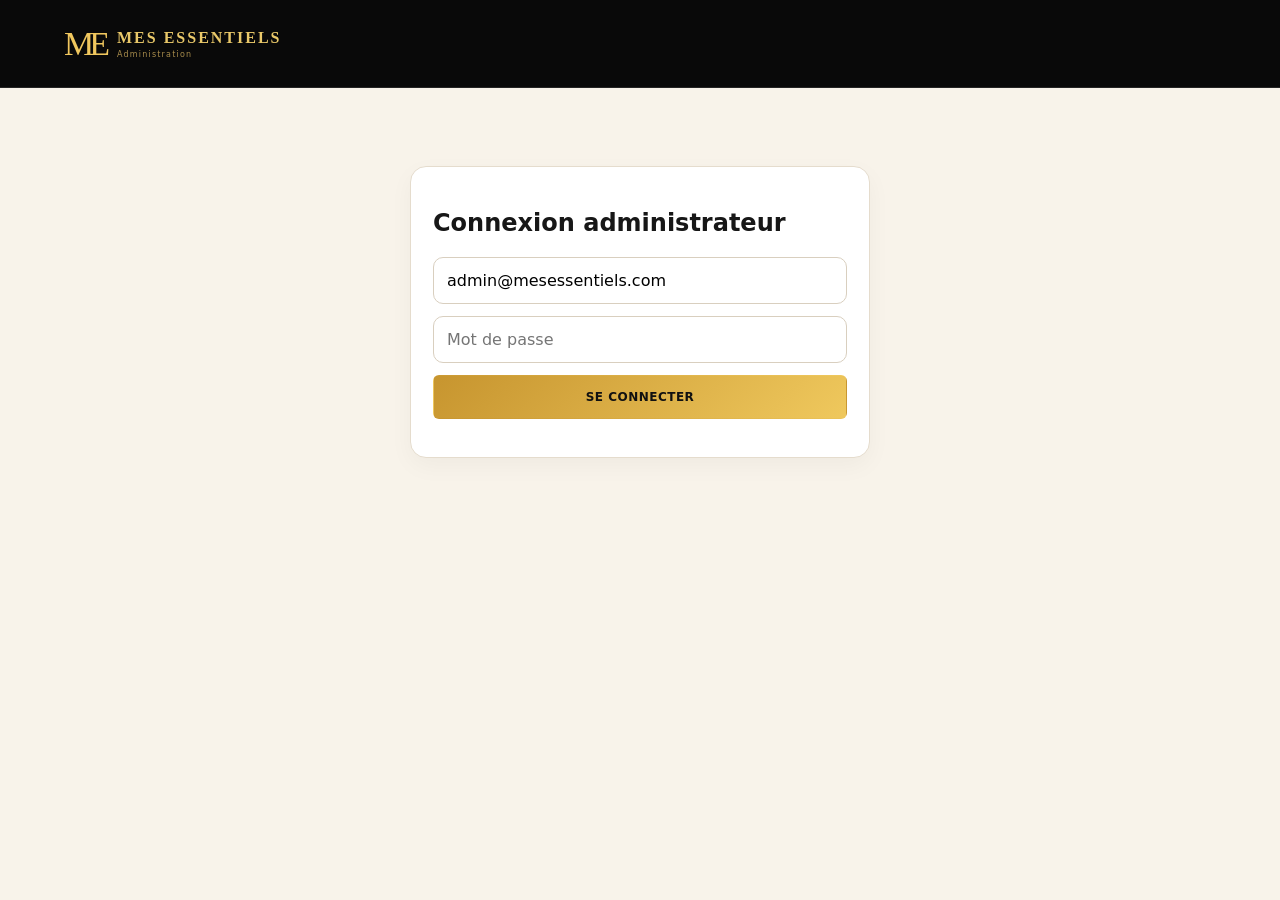
<file: admin.html>
<!doctype html>
<html lang="fr"><head><meta charset="utf-8"><meta name="viewport" content="width=device-width,initial-scale=1">
<title>Administration — Mes Essentiels</title><link rel="stylesheet" href="styles.css">
<style>
.admin-wrap{max-width:1180px;margin:auto;padding:28px 18px 60px}.admin-grid{display:grid;grid-template-columns:380px 1fr;gap:24px}.panel{background:#fff;border:1px solid #e5dccd;border-radius:16px;padding:22px;box-shadow:0 8px 25px #0000000a}.admin-form{display:grid;gap:12px}.admin-form input,.admin-form select,.admin-form textarea,.status-select{width:100%;padding:13px;border:1px solid #d9cfbf;border-radius:10px;font:inherit}.admin-form textarea{min-height:100px;resize:vertical}.admin-table{width:100%;border-collapse:collapse;font-size:13px}.admin-table th,.admin-table td{padding:10px;border-bottom:1px solid #eee;text-align:left}.admin-top{display:flex;justify-content:space-between;align-items:center;gap:12px;margin-bottom:22px}.tabs{display:flex;gap:8px;margin-bottom:18px;overflow:auto}.tabs button{padding:10px 14px;border-radius:99px;border:1px solid #ddd;background:white;cursor:pointer;white-space:nowrap}.tabs button.active{background:#111;color:#efc85d}.hidden{display:none!important}.image-picker{border:1px dashed #c9b997;border-radius:14px;padding:14px;background:#fcfaf6}.image-picker label{display:flex;align-items:center;justify-content:center;min-height:54px;border-radius:10px;background:#111;color:#efc85d;font-weight:800;cursor:pointer}.image-picker input{position:absolute;opacity:0;pointer-events:none}.image-preview{display:none;width:100%;max-height:320px;object-fit:cover;border-radius:12px;margin-top:12px}.image-preview.show{display:block}.image-help{font-size:12px;color:#777;margin:8px 0 0}.product-thumb{width:54px;height:68px;object-fit:cover;border-radius:8px;background:#eee}.admin-msg{font-weight:700;min-height:20px}.admin-msg.ok{color:#18794e}.admin-msg.err{color:#b42318}
.order-actions{display:flex;gap:6px;flex-wrap:wrap}.mini-btn{border:1px solid #d8cdbd;background:#fff;border-radius:8px;padding:8px 10px;cursor:pointer;font-weight:700}.mini-btn.gold-mini{background:#111;color:#efc85d;border-color:#111}.payment-paid{color:#18794e;font-weight:800}.payment-unpaid{color:#b42318;font-weight:800}.order-detail-card{width:min(760px,100%)}.order-items{width:100%;border-collapse:collapse;margin:14px 0}.order-items th,.order-items td{padding:9px;border-bottom:1px solid #eee;text-align:left}.invoice-summary{display:grid;gap:8px}.invoice-summary strong{font-size:20px}
@media(max-width:800px){.admin-grid{grid-template-columns:1fr}.admin-table{display:block;overflow:auto}.admin-top{align-items:flex-start;flex-direction:column}.admin-top .btn{width:100%}}
</style></head>
<body style="background:#f8f3ea"><header class="header"><a class="brand" href="index.html"><span class="monogram">ME</span><span><b>MES ESSENTIELS</b><small>Administration</small></span></a></header>
<main class="admin-wrap">
<div id="loginPanel" class="panel" style="max-width:460px;margin:50px auto"><h2>Connexion administrateur</h2><form id="adminLogin" class="admin-form"><input id="aEmail" type="email" value="admin@mesessentiels.com" required><input id="aPassword" type="password" placeholder="Mot de passe" required><button class="btn gold">Se connecter</button></form><p id="loginMsg"></p></div>
<section id="dashboard" class="hidden"><div class="admin-top"><div><p class="eyebrow dark">BACK-OFFICE</p><h1>Gestion de la boutique</h1></div><button id="logoutAdmin" class="btn gold">Déconnexion</button></div>
<div class="tabs"><button class="active" data-tab="productsTab">Produits</button><button data-tab="ordersTab">Commandes</button><button data-tab="customersTab">Clients</button><button data-tab="invoicesTab">Factures</button></div>
<div id="productsTab" class="tab"><div class="admin-grid"><div class="panel"><h2>Ajouter un produit</h2><form id="productForm" class="admin-form"><input name="name" placeholder="Nom du produit" required><input name="price" id="productPrice" type="number" inputmode="numeric" step="1000" min="1000" placeholder="Prix en FG, ex. 700000" required><p id="pricePreview" class="image-help">Prix affiché : 0 FG</p><select name="category"><option value="femme">Femme</option><option value="homme">Homme</option><option value="enfant">Enfant</option><option value="accessoires">Accessoires</option></select><input name="sizes" placeholder="Tailles : S,M,L,XL" value="S,M,L,XL"><input name="stock" type="number" min="0" placeholder="Stock" value="5"><div class="image-picker">
  <label for="productImageLibrary">🖼️ Choisir dans Photos</label>
  <input id="productImageLibrary" type="file" accept="image/*">
  <img id="productImagePreview" class="image-preview" alt="Aperçu de la photo">
  <p id="imageHelp" class="image-help">Choisis une image déjà enregistrée dans ton iPhone.</p>
</div><textarea name="description" placeholder="Description"></textarea><button id="addProductBtn" class="btn gold">Ajouter le produit</button><p id="productMsg" class="admin-msg"></p></form></div><div class="panel"><h2>Stock restant</h2><div id="stockSummary" class="stock-summary"></div><h2 style="margin-top:24px">Produits</h2><div id="productsAdmin"></div></div></div></div>
<div id="ordersTab" class="tab hidden"><div class="panel"><h2>Commandes</h2><p class="image-help">Consulte les articles, change le statut de la commande et suis le paiement.</p><div id="ordersAdmin"></div></div></div>
<div id="customersTab" class="tab hidden"><div class="panel"><h2>Gestion des clients</h2><p class="image-help">L’administrateur peut consulter les comptes clients, mais ne peut pas modifier leurs mots de passe.</p><div id="customersList" class="admin-list"></div></div></div>
<div id="invoicesTab" class="tab hidden"><div class="panel"><h2>Factures</h2><p class="image-help">Une facture est disponible pour chaque commande. Tu peux l’ouvrir puis l’imprimer ou l’enregistrer en PDF.</p><div id="invoicesAdmin"></div></div></div>
</section>


<div class="admin-modal" id="productEditModal" aria-hidden="true">
  <div class="admin-modal-card order-detail-card">
    <button class="admin-modal-close" id="closeProductEditModal" type="button">✕</button>
    <p class="eyebrow dark">PRODUIT</p>
    <h2>Modifier le produit</h2>
    <form id="editProductForm" class="admin-form">
      <input type="hidden" id="editProductId">
      <input id="editProductName" placeholder="Nom du produit" required>
      <input id="editProductPrice" type="number" min="1000" step="1000" inputmode="numeric" placeholder="Prix en FG" required>
      <select id="editProductCategory">
        <option value="femme">Femme</option>
        <option value="homme">Homme</option>
        <option value="enfant">Enfant</option>
        <option value="accessoires">Accessoires</option>
      </select>
      <input id="editProductSizes" placeholder="Tailles : S,M,L,XL">
      <input id="editProductStock" type="number" min="0" placeholder="Stock">
      <textarea id="editProductDescription" placeholder="Description"></textarea>
      <label style="display:flex;gap:10px;align-items:center"><input id="editProductActive" type="checkbox"> Produit actif</label>
      <button class="btn gold" type="submit">Enregistrer les modifications</button>
      <button class="btn ghost dark-text" id="deleteProductBtn" type="button">Supprimer le produit</button>
      <p id="editProductMsg" class="admin-msg"></p>
    </form>
  </div>
</div>

<div class="admin-modal" id="orderDetailModal" aria-hidden="true"><div class="admin-modal-card order-detail-card"><button class="admin-modal-close" id="closeOrderDetailModal" type="button">✕</button><div id="orderDetailContent"></div></div></div>
</main><script src="admin.js"></script></body></html>
</file>
<file: styles.css>
:root{--black:#090909;--black2:#131313;--gold:#d9a93f;--gold2:#f0c75e;--cream:#f8f3ea;--text:#171717;--muted:#6e675d;--white:#fff;--line:#e8dfd1}*{box-sizing:border-box}html{scroll-behavior:smooth}body{margin:0;font-family:Inter,ui-sans-serif,system-ui,-apple-system,BlinkMacSystemFont,"Segoe UI",sans-serif;background:#fff;color:var(--text)}a{text-decoration:none;color:inherit}button,input{font:inherit}.topbar{height:34px;background:#050505;color:#e8c66d;display:flex;justify-content:space-around;align-items:center;font-size:12px;border-bottom:1px solid #2c2412}.header{height:88px;background:var(--black);color:#fff;display:flex;align-items:center;gap:28px;padding:0 5vw;position:sticky;top:0;z-index:20;border-bottom:1px solid #252525}.brand{display:flex;align-items:center;gap:12px;min-width:230px}.monogram{font-family:Georgia,serif;font-size:34px;color:var(--gold2);letter-spacing:-5px}.brand b{display:block;font-family:Georgia,serif;letter-spacing:2px;font-size:16px;color:#e9c869}.brand small{display:block;font-size:8px;letter-spacing:1.2px;color:#a98d4c;margin-top:3px}.header nav{display:flex;gap:25px;align-items:center;flex:1;justify-content:center}.header nav a{font-size:13px;text-transform:uppercase;letter-spacing:.5px;color:#e8e8e8;position:relative}.header nav a:hover{color:var(--gold2)}.actions{display:flex;gap:8px}.actions button,.menu-btn{border:0;background:transparent;color:#fff;cursor:pointer;font-size:21px}.cart-btn span{background:var(--gold);color:#111;border-radius:99px;font-size:11px;padding:2px 6px;vertical-align:top}.menu-btn{display:none}.hero{background:linear-gradient(110deg,#050505 0%,#0c0b0a 55%,#1b1108 100%);min-height:530px;color:#fff;display:grid;grid-template-columns:1fr 1fr;overflow:hidden}.hero-copy{padding:80px 6vw 70px;position:relative}.hero-copy:before{content:"";position:absolute;inset:0;opacity:.16;background-image:linear-gradient(45deg,var(--gold) 1px,transparent 1px),linear-gradient(-45deg,var(--gold) 1px,transparent 1px);background-size:28px 28px;mask-image:linear-gradient(90deg,#000,transparent 65%)}.hero-copy>*{position:relative}.eyebrow{font-size:12px;letter-spacing:2.4px;color:var(--gold2);font-weight:800}.eyebrow.dark{color:#a17517}.hero h1{font-family:Georgia,serif;font-size:58px;line-height:1.03;text-transform:uppercase;font-weight:500;margin:18px 0}.hero h1 span{color:var(--gold2)}.hero p:not(.eyebrow){max-width:540px;line-height:1.7;color:#d0cbc3}.hero-buttons{display:flex;gap:12px;margin-top:30px}.btn{display:inline-flex;justify-content:center;align-items:center;border-radius:6px;padding:14px 21px;border:1px solid transparent;text-transform:uppercase;font-size:12px;font-weight:800;letter-spacing:.5px;cursor:pointer}.gold{background:linear-gradient(135deg,#c7952f,#efc85d);color:#111}.gold:hover{filter:brightness(1.07)}.ghost{border-color:#555;background:transparent;color:#fff}.hero-media{min-height:530px;position:relative}.hero-media:after{content:"";position:absolute;inset:0;background:linear-gradient(90deg,#0b0a09 0%,transparent 25%)}.hero-media img{width:100%;height:100%;object-fit:cover;object-position:center}.badge{position:absolute;right:28px;bottom:28px;z-index:2;background:rgba(0,0,0,.72);border:1px solid #a37d30;color:#f3d37d;padding:10px 15px;border-radius:99px;font-size:12px}.section{padding:74px 5vw}.section-head{display:flex;justify-content:space-between;align-items:end;gap:25px;margin-bottom:28px}.section-head h2,.newsletter h2{font-family:Georgia,serif;font-size:38px;margin:6px 0}.section-head>p{max-width:420px;color:var(--muted);line-height:1.6}.categories{display:grid;grid-template-columns:repeat(4,1fr);gap:14px}.category{height:250px;border-radius:10px;overflow:hidden;position:relative;background:#eee}.category:after{content:"";position:absolute;inset:0;background:linear-gradient(0deg,rgba(0,0,0,.8),transparent 62%)}.category img{width:100%;height:100%;object-fit:cover;transition:.35s}.category:hover img{transform:scale(1.04)}.category div{position:absolute;z-index:2;left:18px;bottom:18px;color:#fff}.category h3{font-family:Georgia,serif;text-transform:uppercase;font-size:24px;margin:0 0 3px}.category span{font-size:12px;color:#e9e5df}.shop{background:var(--cream)}.shop-tools{display:flex;justify-content:space-between;gap:20px;align-items:center;margin-bottom:24px}.filters{display:flex;gap:8px;flex-wrap:wrap}.filters button{border:1px solid #d8cdbd;background:#fff;border-radius:99px;padding:9px 14px;cursor:pointer;font-size:12px}.filters button.active{background:#111;color:#f1cf74;border-color:#111}.shop-tools input{width:min(320px,100%);border:1px solid #d9cfbf;border-radius:8px;padding:11px 14px;background:#fff}.products{display:grid;grid-template-columns:repeat(5,1fr);gap:16px}.product{background:#fff;border:1px solid var(--line);border-radius:10px;overflow:hidden;box-shadow:0 4px 16px rgba(61,44,17,.06);display:flex;flex-direction:column}.product-image{aspect-ratio:.88;position:relative;background:#eee;overflow:hidden}.product-image img{width:100%;height:100%;object-fit:cover;transition:.35s}.product:hover .product-image img{transform:scale(1.035)}.pill{position:absolute;left:8px;top:8px;background:#111;color:#fff;border-radius:99px;padding:5px 8px;font-size:9px}.product-body{padding:14px;display:flex;flex-direction:column;flex:1}.product h3{font-size:14px;margin:0 0 7px}.price{font-weight:800;margin-bottom:10px}.sizes{display:flex;gap:5px;flex-wrap:wrap;margin-bottom:12px}.sizes button{border:1px solid #cdbfaaa8;background:#fff;border-radius:4px;font-size:10px;padding:4px 6px;cursor:pointer}.sizes button.selected{background:#111;color:#f4d276}.add{margin-top:auto;background:#0c0c0c;color:#f1ca63;border:0;border-radius:5px;padding:10px;cursor:pointer;font-size:11px;text-transform:uppercase}.benefits{margin:0 5vw 30px;background:#0b0b0b;color:#fff;display:grid;grid-template-columns:repeat(4,1fr);border-radius:10px;padding:27px}.benefits div{padding:0 20px;border-right:1px solid #332f2a}.benefits div:last-child{border:0}.benefits b{display:block;color:#e6bd54;font-size:13px}.benefits span{font-size:11px;color:#ccc;display:block;margin-top:5px}.newsletter{margin:0 5vw 60px;background:#f4ead9;border:1px solid #e5d4bc;padding:34px;display:flex;justify-content:space-between;gap:30px;align-items:center;border-radius:10px}.newsletter h2{font-size:30px}.newsletter p{color:var(--muted)}.newsletter form{display:flex;gap:8px;min-width:45%}.newsletter input{flex:1;border:1px solid #d9c7aa;border-radius:6px;padding:13px}footer{background:#070707;color:#ddd;padding:55px 5vw 20px}.footer-grid{display:grid;grid-template-columns:2fr 1fr 1fr 1.3fr;gap:40px}.footer-logo{font-size:52px}.footer-grid h3{font-family:Georgia,serif;color:#e6bd54;text-transform:uppercase;letter-spacing:2px}.footer-grid h4{color:#e6bd54;font-size:13px;text-transform:uppercase}.footer-grid a,.footer-grid p{display:block;font-size:12px;color:#bbb;margin:9px 0}.copyright{border-top:1px solid #252525;margin-top:35px;padding-top:20px;text-align:center;color:#8f805c;font-size:11px}.cart{position:fixed;right:0;top:0;height:100vh;width:min(430px,92vw);background:#fff;z-index:50;transform:translateX(105%);transition:.3s;display:flex;flex-direction:column;box-shadow:-10px 0 30px rgba(0,0,0,.2)}.cart.open{transform:translateX(0)}.cart-header{display:flex;justify-content:space-between;align-items:center;padding:20px;border-bottom:1px solid #eee}.cart-header button{border:0;background:none;font-size:20px;cursor:pointer}.cart-items{padding:16px;overflow:auto;flex:1}.cart-item{display:grid;grid-template-columns:72px 1fr auto;gap:12px;padding:12px 0;border-bottom:1px solid #eee}.cart-item img{width:72px;height:85px;object-fit:cover;border-radius:6px}.cart-item h4{font-size:13px;margin:0 0 4px}.cart-item small{color:#777}.qty{display:flex;align-items:center;gap:8px;margin-top:8px}.qty button{border:1px solid #ddd;background:#fff;width:24px;height:24px;border-radius:4px}.remove{border:0;background:none;color:#a13535;cursor:pointer}.cart-footer{padding:18px;border-top:1px solid #eee}.total{display:flex;justify-content:space-between;font-size:18px;margin-bottom:16px}.full{width:100%;margin-top:8px}.dark-text{color:#222;border-color:#bbb}.cart-footer small{display:block;color:#777;margin-top:10px;line-height:1.5}.overlay{position:fixed;inset:0;background:rgba(0,0,0,.55);z-index:40;opacity:0;pointer-events:none;transition:.3s}.overlay.show{opacity:1;pointer-events:auto}.toast{position:fixed;left:50%;bottom:30px;transform:translate(-50%,20px);background:#111;color:#fff;padding:12px 18px;border-radius:7px;z-index:80;opacity:0;transition:.25s;font-size:13px}.toast.show{opacity:1;transform:translate(-50%,0)}
@media(max-width:1000px){.header nav{display:none;position:absolute;left:0;right:0;top:88px;background:#0b0b0b;padding:20px;flex-direction:column}.header nav.open{display:flex}.menu-btn{display:block}.brand{margin-right:auto}.hero{grid-template-columns:1fr}.hero-media{min-height:360px}.products{grid-template-columns:repeat(3,1fr)}.categories{grid-template-columns:repeat(2,1fr)}.benefits{grid-template-columns:repeat(2,1fr);gap:25px}.benefits div{border:0}.footer-grid{grid-template-columns:repeat(2,1fr)}}
@media(max-width:650px){.topbar span:nth-child(2),.topbar span:nth-child(3){display:none}.header{height:72px;padding:0 18px}.header nav{top:72px}.brand{min-width:auto}.brand small{display:none}.brand b{font-size:13px}.hero-copy{padding:60px 22px}.hero h1{font-size:40px}.hero-buttons{flex-direction:column;align-items:flex-start}.section{padding:55px 18px}.section-head{display:block}.section-head h2{font-size:32px}.categories{grid-template-columns:1fr 1fr}.category{height:205px}.products{grid-template-columns:1fr 1fr;gap:10px}.shop-tools{align-items:stretch;flex-direction:column}.benefits{margin:0 18px 25px;grid-template-columns:1fr}.newsletter{margin:0 18px 45px;display:block;padding:24px}.newsletter form{min-width:0;display:block}.newsletter input{width:100%;margin-bottom:8px}.footer-grid{grid-template-columns:1fr}.product-body{padding:10px}.product h3{font-size:12px}}
.product-desc{font-size:11px;color:#746e65;line-height:1.45;min-height:32px;margin:0 0 8px}.stock{display:block;color:#8b7b5a;margin-bottom:8px}.add:disabled{opacity:.45;cursor:not-allowed}.modal-backdrop{position:fixed;inset:0;background:#0009;z-index:100;display:flex;align-items:center;justify-content:center;padding:18px;opacity:0;pointer-events:none;transition:.2s}.modal-backdrop.show{opacity:1;pointer-events:auto}.modal-card{width:min(620px,96vw);max-height:90vh;overflow:auto;background:#fff;border-radius:14px;padding:28px;position:relative;box-shadow:0 24px 70px #0006}.modal-card h2{font-family:Georgia,serif;font-size:32px;margin:8px 0 18px}.modal-close{position:absolute;right:16px;top:14px;border:0;background:#f1ede7;border-radius:99px;width:36px;height:36px;cursor:pointer}.modal-form{display:grid;gap:10px}.modal-form input,.modal-form select{width:100%;padding:12px;border:1px solid #d9cfbf;border-radius:7px;background:#fff}.modal-sep{text-align:center;color:#999;margin:18px 0}.form-msg{color:#a52a2a;font-size:13px}.checkout-grid{grid-template-columns:1fr 1fr}.checkout-grid select,.checkout-grid .full{grid-column:1/-1}.checkout-total{padding:12px 14px;background:#f8f3ea;border-radius:8px}.text-link{color:#8e6410;font-weight:700}@media(max-width:650px){.checkout-grid{grid-template-columns:1fr}.checkout-grid select,.checkout-grid .full{grid-column:auto}.modal-card{padding:24px 18px}}

/* Mobile header fix: keep account, search and cart visible */
@media(max-width:650px){
  .header{gap:8px;overflow:visible}
  .brand{min-width:0;flex:1}
  .brand b{white-space:nowrap}
  .actions{display:flex;align-items:center;gap:2px;flex:0 0 auto}
  .actions button,.menu-btn{width:36px;height:36px;padding:0;display:inline-flex;align-items:center;justify-content:center;font-size:19px}
  .cart-btn{position:relative}
  .cart-btn span{position:absolute;right:-2px;top:-2px;min-width:17px;text-align:center;padding:1px 4px}
}

.menu-cart-link{
  width:100%;
  border:0;
  background:transparent;
  color:inherit;
  font:inherit;
  text-align:center;
  padding:16px 18px;
  cursor:pointer;
  letter-spacing:.04em;
}
.menu-cart-link span{
  display:inline-flex;
  align-items:center;
  justify-content:center;
  min-width:22px;
  height:22px;
  padding:0 6px;
  margin-left:6px;
  border-radius:999px;
  background:var(--gold, #d4af37);
  color:#111;
  font-size:.8rem;
  font-weight:700;
}
@media (min-width: 769px){
  .menu-cart-link{
    width:auto;
    padding:8px 10px;
  }
}

.admin-modal{position:fixed;inset:0;background:rgba(0,0,0,.72);display:none;align-items:center;justify-content:center;padding:20px;z-index:9999}
.admin-modal.show{display:flex}
.admin-modal-card{position:relative;width:min(520px,100%);background:#fff;color:#111;border-radius:18px;padding:24px;box-shadow:0 20px 60px rgba(0,0,0,.35)}
.admin-modal-card input{width:100%;padding:14px 16px;border:1px solid #ccc;border-radius:10px;margin:12px 0 16px}
.admin-modal-close{position:absolute;right:14px;top:12px;border:0;background:transparent;font-size:1.2rem;cursor:pointer}
.admin-note{font-size:.88rem;opacity:.7;margin-top:12px}
.admin-row{display:flex;align-items:center;justify-content:space-between;gap:16px;padding:14px 0;border-bottom:1px solid rgba(0,0,0,.1)}
.admin-row>div{display:flex;flex-direction:column;gap:4px}
.admin-row span{font-size:.9rem;opacity:.7}
@media(max-width:680px){.admin-row{align-items:flex-start;flex-direction:column}.admin-row .btn{width:100%}}
.text-button{border:0;background:transparent;color:#8a6500;text-decoration:underline;padding:10px 0;cursor:pointer;font:inherit}

.stock-cards{display:grid;grid-template-columns:repeat(2,minmax(0,1fr));gap:10px;margin:12px 0 18px}.stock-cards>div{background:#111;color:#fff;border-radius:12px;padding:14px}.stock-cards strong{display:block;color:#efc85d;font-size:24px}.stock-cards span{font-size:12px;opacity:.82}.stock-cell{display:grid;gap:6px;min-width:95px}.stock-cell input{width:82px;padding:8px;border:1px solid #ddd;border-radius:8px}.stock-low{color:#b42318}.stock-summary{margin-bottom:8px}
@media(max-width:520px){.stock-cards{grid-template-columns:1fr 1fr}.stock-cards strong{font-size:21px}}
</file>
